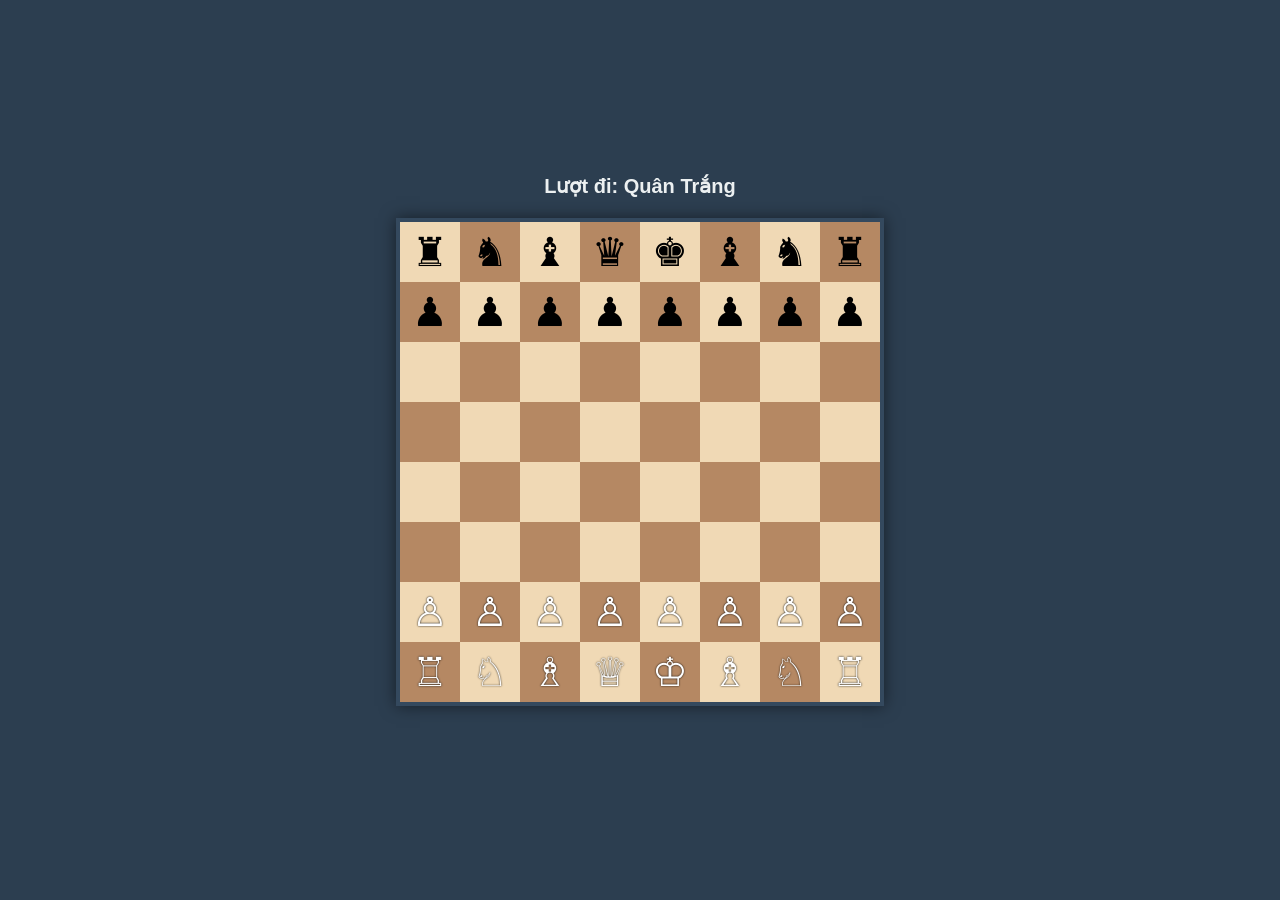
<file: index.html>
<!DOCTYPE html>
<HTML lang="vi">
<head>
    <meta charset= "UTF-8">
    <meta name= "viewport" content= "width=device-width", initial-scale="1.0">
    <title>CHESS</title>
    <link rel="stylesheet" href="Front_End/style.css">
</head>  
<body>
    <div class="container">
        <div id="status"></div>
        <div id="chessboard"></div>
    </div>

    <script type= "module" src="Front_End/script.js"></script>
</body>
</HTML>
</file>
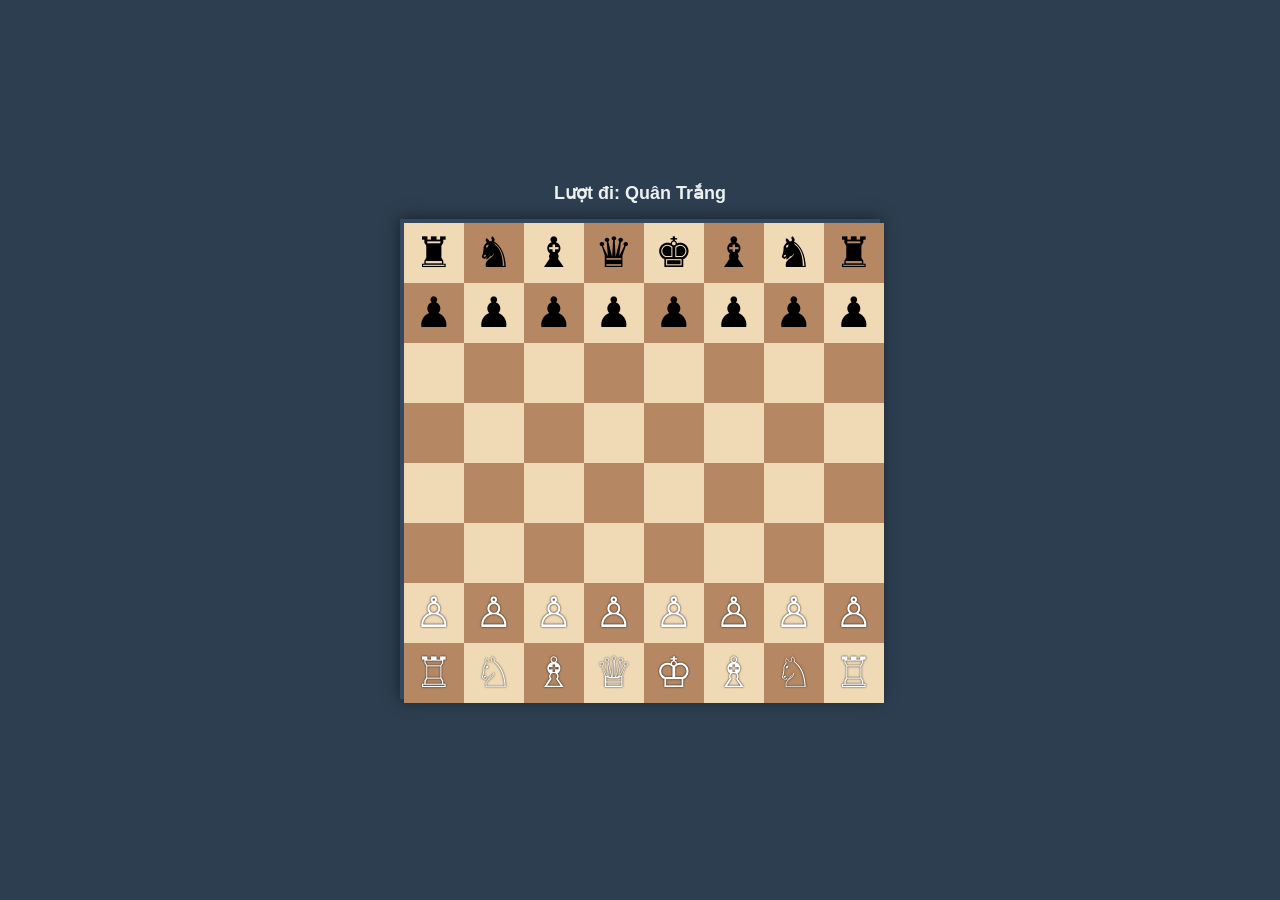
<file: frontend/index.html>
<!DOCTYPE html>
<HTML lang="vi">
<head>
    <meta charset= "UTF-8">
    <meta name= "viewport" content= "width=device-width", initial-scale="1.0">
    <title>CHESS</title>
    <link rel="stylesheet" href="style.css">
</head>  
<body>
    <div class="container">
        <div id="status"></div>
        <div id="chessboard"></div>
    </div>

    <script type= "module" src="script.js"></script>
</body>
</HTML>
</file>
<file: Front_End/style.css>
* {
    box-sizing: border-box;
    margin: 0;
    padding: 0;
}

body {
    font-family: Arial, sans-serif;
    display: flex;
    justify-content: center;
    align-items: center;
    min-height: 100vh;
    background-color: #2c3e50;
    color: white;
}

.container {
    text-align: center;
}

h1 {
    margin-bottom: 10px;
}

#status {
    font-size: 20px;
    margin-bottom: 20px;
    font-weight: bold;
    color: #ecf0f1;
}

#chessboard {
    display: grid;
    grid-template-columns: repeat(8, 60px);
    grid-template-rows: repeat(8, 60px);
    border: 4px solid #34495e;
    box-shadow: 0 0 15px rgba(0,0,0,0.5);
    margin-bottom: 20px;
}

.square {
    width: 60px;
    height: 60px;
    display: flex;
    justify-content: center;
    align-items: center;
    font-size: 40px;
    cursor: pointer;
    user-select: none;
}

/* Màu ô cờ */
.light {
    background-color: #f0d9b5;
}

.dark {
    background-color: #b58863;
}

/* Ô cờ đang được chọn */
.selected {
    background-color: #7b9a5a !important;
}

/* Quân cờ Trắng và Đen */
.white-piece {
    color: #fff;
    text-shadow: 0 0 2px #000; /* Viền mỏng để dễ nhìn trên ô sáng */
}

.black-piece {
    color: #000;
}

button {
    padding: 10px 20px;
    font-size: 16px;
    background-color: #e74c3c;
    color: white;
    border: none;
    border-radius: 5px;
    cursor: pointer;
    transition: background-color 0.3s;
}

button:hover {
    background-color: #c0392b;
}
</file>
<file: frontend/style.css>
* {
    box-sizing: border-box;
    margin: 0;
    padding: 0;
}

body {
    font-family: Arial, sans-serif;
    display: flex;
    justify-content: center;
    align-items: center;
    min-height: 100vh;
    background-color: #2c3e50;
    color: white;
    padding: 10px; /* Thêm đệm để không dính sát mép màn hình */
}

.container {
    text-align: center;
    width: 100%;
    max-width: 500px; /* Giới hạn độ rộng tối đa trên PC */
}

h1 {
    margin-bottom: 10px;
    font-size: 1.5rem; /* Co giãn theo màn hình */
}

#status {
    font-size: 18px;
    margin-bottom: 15px;
    font-weight: bold;
    color: #ecf0f1;
}

/* CHỈNH SỬA QUAN TRỌNG NHẤT Ở ĐÂY */
#chessboard {
    display: grid;
    /* Sử dụng hàm min để lấy giá trị nhỏ hơn giữa 90vw (90% chiều rộng màn hình) hoặc 480px */
    --board-size: min(90vw, 480px); 
    --square-size: calc(var(--board-size) / 8);

    grid-template-columns: repeat(8, var(--square-size));
    grid-template-rows: repeat(8, var(--square-size));
    
    width: var(--board-size);
    height: var(--board-size);
    
    border: 4px solid #34495e;
    box-shadow: 0 0 15px rgba(0,0,0,0.5);
    margin: 0 auto 20px auto; /* Căn giữa bàn cờ */
}

.square {
    width: var(--square-size);
    height: var(--square-size);
    display: flex;
    justify-content: center;
    align-items: center;
    /* Font size tự động co giãn theo ô cờ */
    font-size: calc(var(--square-size) * 0.7); 
    cursor: pointer;
    user-select: none;
}

/* Giữ nguyên các phần màu sắc bên dưới của bạn */
.light { background-color: #f0d9b5; }
.dark { background-color: #b58863; }
.selected { background-color: #7b9a5a !important; }
.white-piece { color: #fff; text-shadow: 0 0 2px #000; }
.black-piece { color: #000; }

button {
    padding: 12px 24px; /* Tăng diện tích bấm cho ngón tay */
    font-size: 16px;
    background-color: #e74c3c;
    color: white;
    border: none;
    border-radius: 5px;
    cursor: pointer;
    touch-action: manipulation; /* Tối ưu cho cảm ứng */
}

button:hover {
    background-color: #c0392b;
}
</file>
